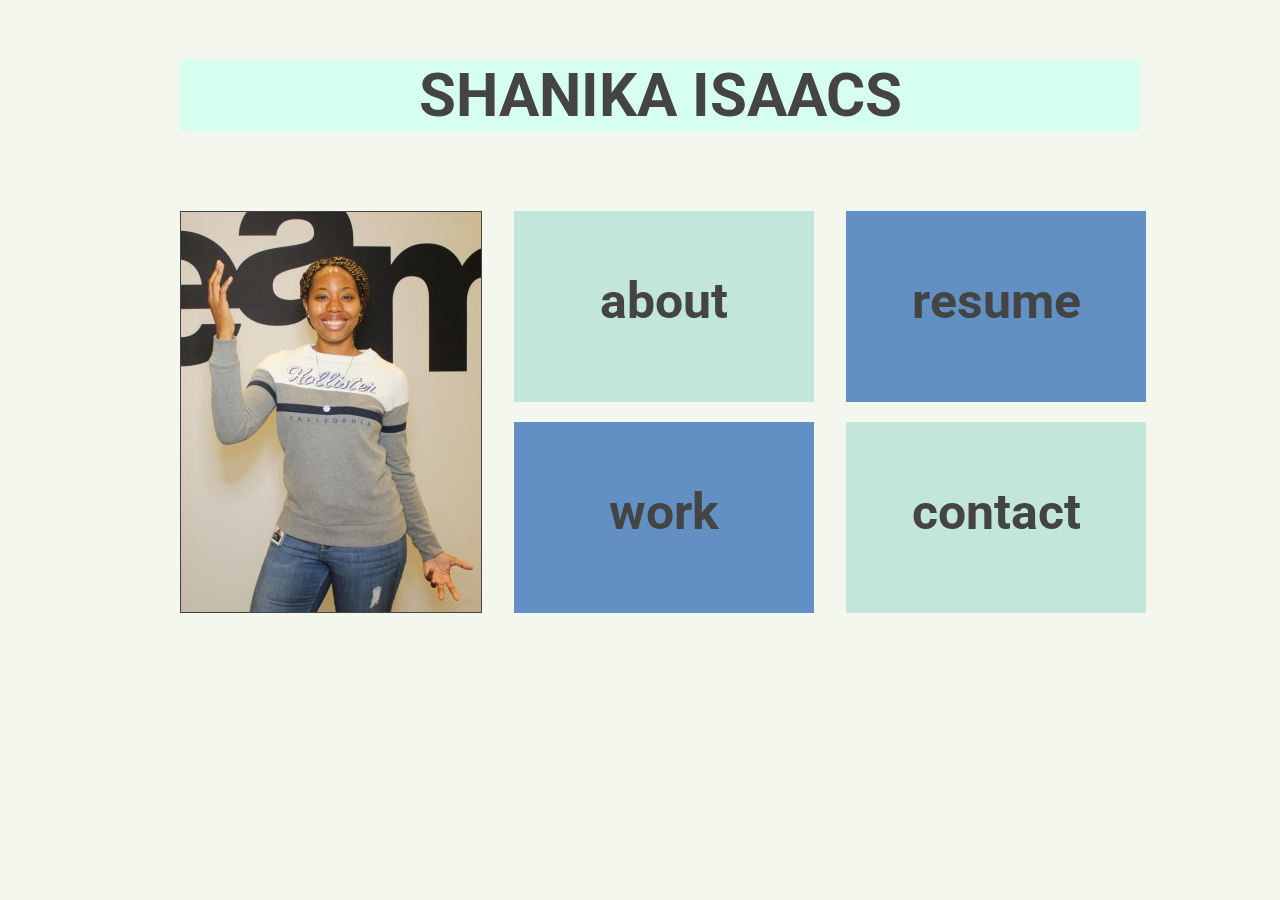
<file: index.html>
<!DOCTYPE html>
<html lang="en">
  <head>
    <meta charset="utf-8" />
    <title>Shanika Isaacs's Portfolio</title>
    <link href="css/style.css" rel="stylesheet" />
  </head>

  <body>
    <header>
      <h1><a class="headerhome"href=index.html>SHANIKA ISAACS</a></h1>
    </header>

    <main>
      <div class="samplegrid">
        <div class="imgbox1">
          <img src="images/page1.jpg" alt="Shanika's Photo" />
        </div>

        <section class="navBox">
          <div class="aboutbox2">
            <a href="about.html">about</a>
          </div>
          <div class="workbox2">
            <a href="work.html">work</a>
          </div>
        </section>

        <section class="navBox">
          <div class="resumebox3">
            <a href="resume.html">resume</a>
          </div>
          <div class="contactbox3">
            <a href="contact.html">contact</a>
          </div>
        </section>
      </div>
    </main>

    <footer>
    </footer>
  </body>
</html>
</file>
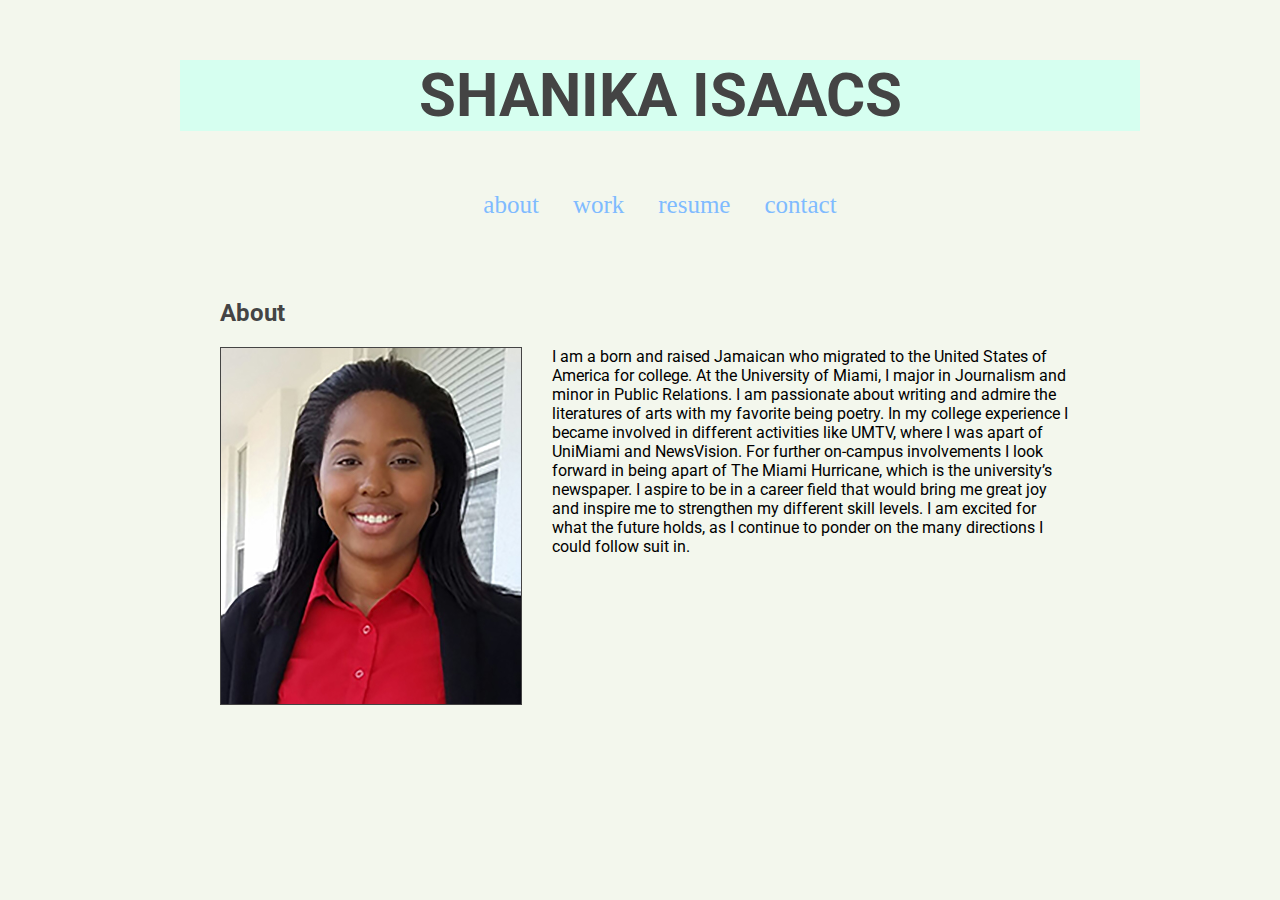
<file: about.html>
<!DOCTYPE html>
<html lang="en">
  <head>
    <meta charset="utf-8" />
    <title>Shanika Isaacs's Portfolio</title>
    <link href="css/style.css" rel="stylesheet" />
  </head>

  <body>
    <header>
      <h1><a class="headerhome"href=index.html>SHANIKA ISAACS</a></h1>
    </header>
    <nav>
      <a href="about.html">about</a>
      <a href="work.html">work</a>
      <a href="resume.html">resume</a>
      <a href="contact.html">contact</a>
    </nav>

    <main id="movemain">
      <section>
        <div class="imgfloat">
          <h2 id="aboutmove">About</h2>
          <img class="imgfloat" src="images/graduation1.jpg" alt="Shanika's Photo" />
          <p>I am a born and raised Jamaican who migrated to the United States of America for college. At the University of Miami, I major in Journalism and minor in Public Relations. I am passionate about writing and admire the literatures of arts with my favorite being poetry. In my college experience I became involved in different activities like UMTV, where I was apart of UniMiami and NewsVision. For further on-campus involvements I look forward in being apart of The Miami Hurricane, which is the university’s newspaper. I aspire to be in a career field that would bring me great joy and inspire me to strengthen my different skill levels. I am excited for what the future holds, as I continue to ponder on the many directions I could follow suit in.</p>
        </div>
      </section>
    </main>

    <footer>
    </footer>
  </body>
</html>
</file>
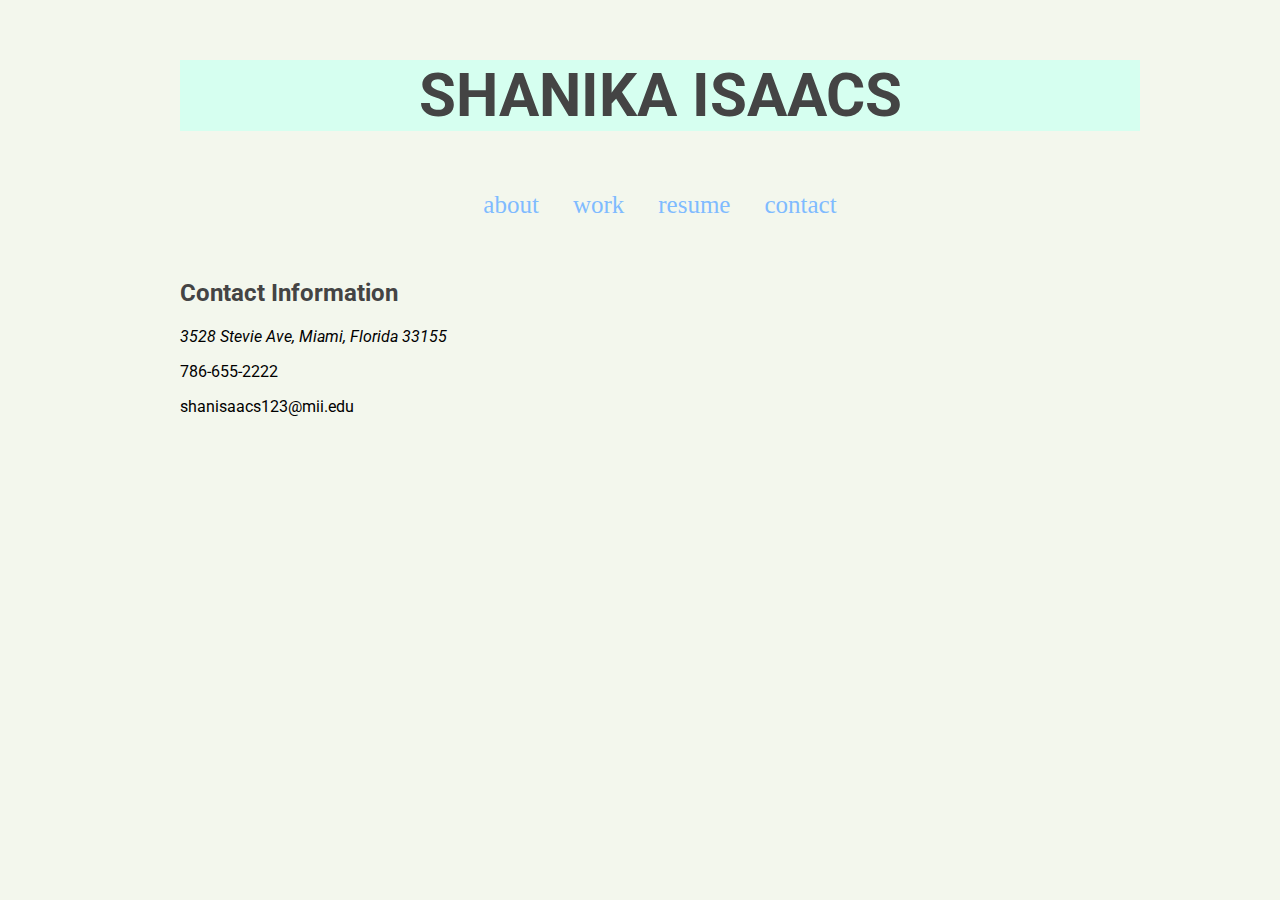
<file: contact.html>
<!DOCTYPE html>
<html lang="en">
  <head>
    <meta charset="utf-8" />
    <title>Shanika Isaacs's Portfolio</title>
    <link href="css/style.css" rel="stylesheet" />
  </head>

  <body>
    <header>
      <h1><a class="headerhome"href=index.html>SHANIKA ISAACS</a></h1>
    </header>
    <nav>
      <a href="about.html">about</a>
      <a href="work.html">work</a>
      <a href="resume.html">resume</a>
      <a href="contact.html">contact</a>
    </nav>

    <main>
      <h2 class="topspace">Contact Information</h2>
        <address>
          <p>3528 Stevie Ave, Miami, Florida 33155</p>
        </address>
          <p>786-655-2222</p>
          <p>shanisaacs123@mii.edu</p>
    </main>

    <footer>
    </footer>
  </body>
</html>
</file>
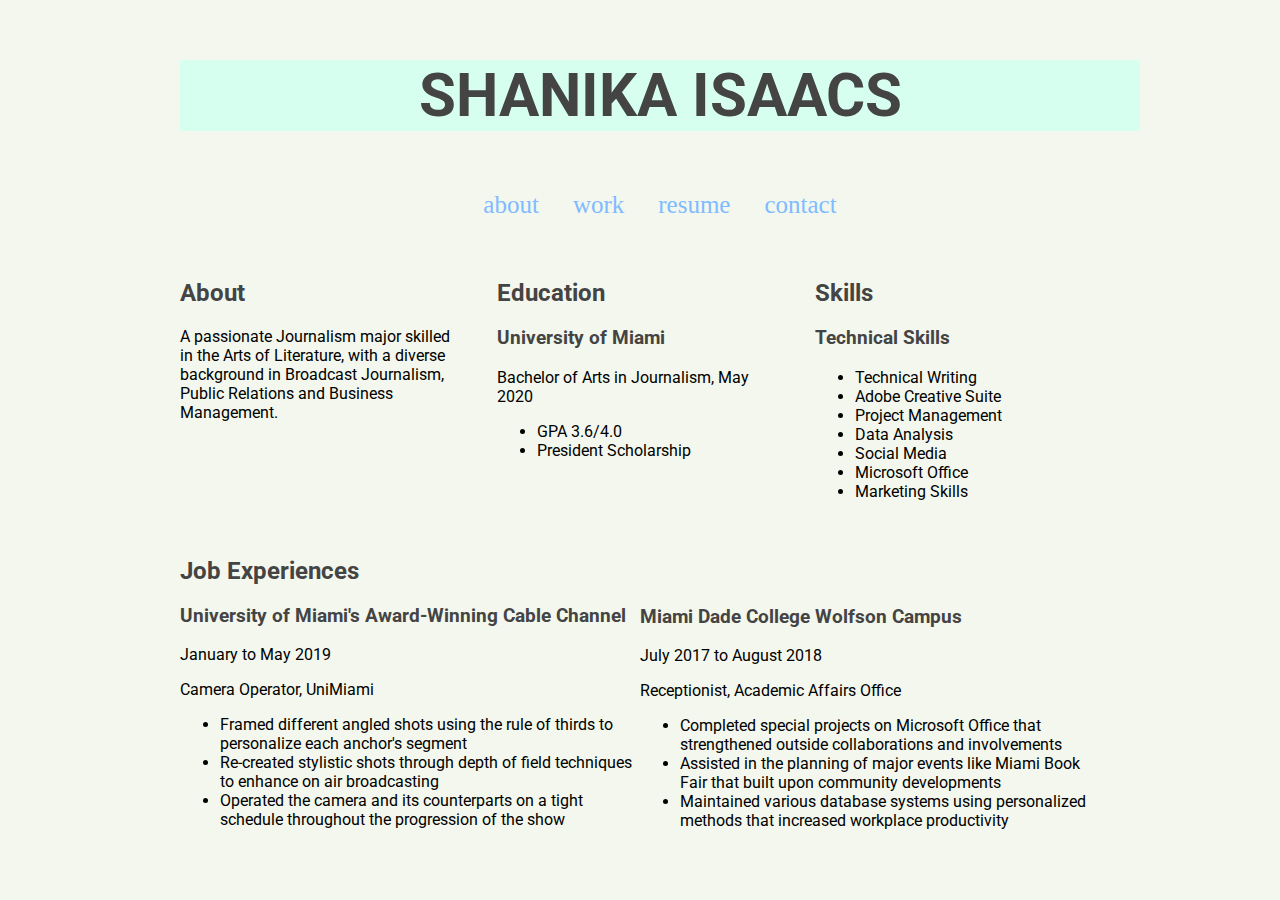
<file: resume.html>
<!DOCTYPE html>
<html lang="en">
  <head>
    <meta charset="utf-8" />
    <title>Resume, Shanika Isaacs</title>
    <link href="css/style.css" rel="stylesheet" />
  </head>

  <body>
    <header>
      <h1><a class="headerhome"href=index.html>SHANIKA ISAACS</a></h1>
    </header>
    <nav>
      <a href="about.html">about</a>
      <a href="work.html">work</a>
      <a href="resume.html">resume</a>
      <a href="contact.html">contact</a>
    </nav>

    <main>
      <section class="resumegrid">
        <div class="resumegrid1">
          <h2>About</h2>
          <p>A passionate Journalism major skilled in the Arts of Literature, with a diverse background in Broadcast Journalism, Public Relations and Business Management.</p>
        </div>

        <div class="resumegrid2">
          <h2>Education</h2>
          <article>
            <h3>University of Miami</h3>
            <p>Bachelor of Arts in Journalism, May 2020</p>
            <ul>
              <li>GPA 3.6/4.0</li>
              <li>President Scholarship</li>
            </ul>
          </article>
        </div>

        <div class="resumegrid5">
          <h2>Skills</h2>
            <h3>Technical Skills</h3>
            <ul>
              <li>Technical Writing</li>
              <li>Adobe Creative Suite</li>
              <li>Project Management</li>
              <li>Data Analysis</li>
              <li>Social Media</li>
              <li>Microsoft Office</li>
              <li>Marketing Skills</li>
            </ul>
        </div>
      </section>

      <section class="resumegridEX">
        <div class="resumegrid3">
          <h2>Job Experiences</h2>
          <article>
            <h3>University of Miami's Award-Winning Cable Channel</h3>
            <p>January to May 2019</p>
            <p>Camera Operator, UniMiami</p>
            <ul>
              <li>Framed different angled shots using the rule of thirds to personalize each anchor's segment</li>
              <li>Re-created stylistic shots through depth of field techniques to enhance on air broadcasting</li>
              <li>Operated the camera and its counterparts on a tight schedule throughout the progression of the show</li>
            </ul>
          </article>
        </div>

        <div class="resumegrid4">
          <article>
            <h3>Miami Dade College Wolfson Campus</h3>
            <p>July 2017 to August 2018</p>
            <p>Receptionist, Academic Affairs Office</p>
            <ul>
              <li>Completed special projects on Microsoft Office that strengthened outside collaborations and involvements</li>
              <li>Assisted in the planning of major events like Miami Book Fair that built upon community developments</li>
              <li>Maintained various database systems using personalized methods that increased workplace productivity</li>
            </ul>
          </article>
        </div>
      </section>
    </main>

    <footer>
    </footer>
  </body>
</html>
</file>
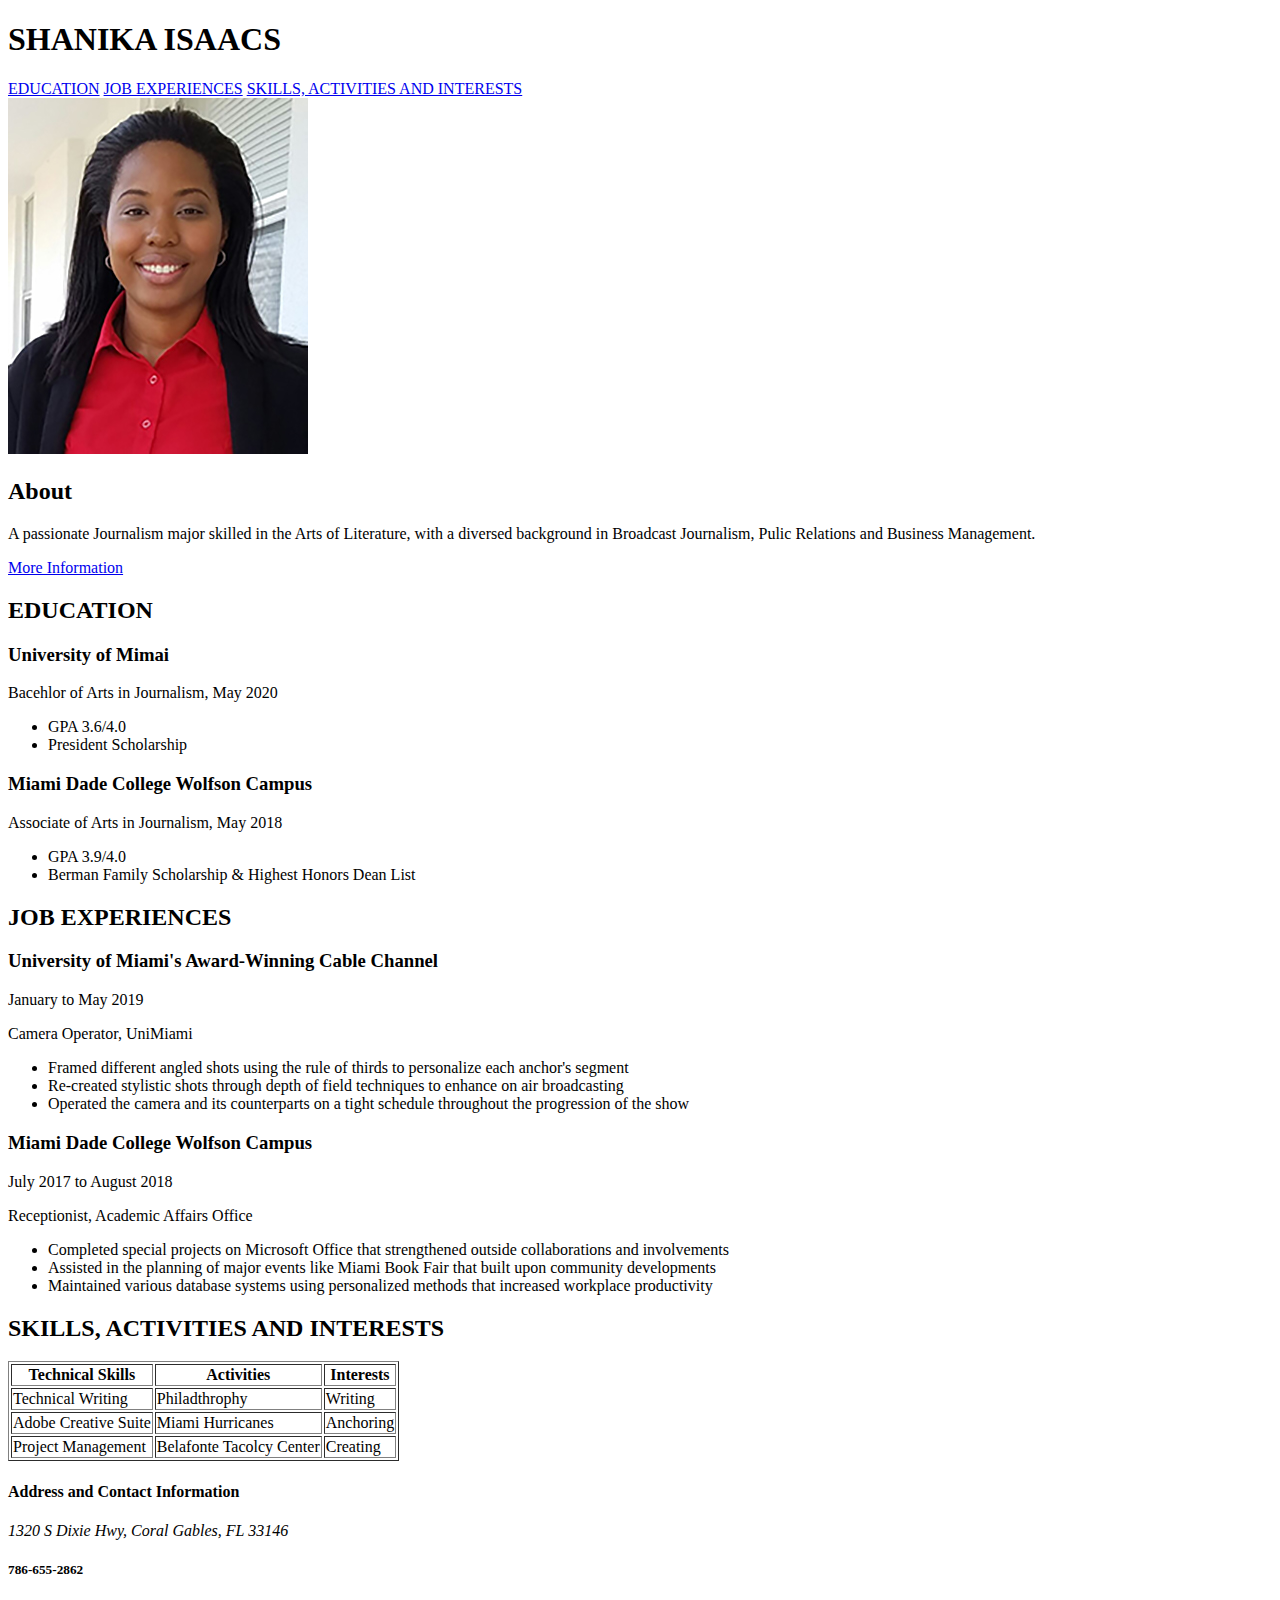
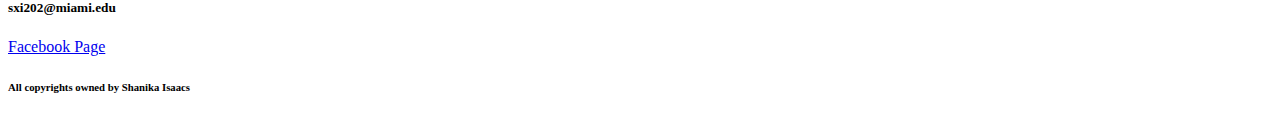
<file: resume.html.html>
<!DOCTYPE html>
  <html>
    <head>
      <title>Resume, Shanika Isaacs</title>
        <meta charset="utf-8">
        <meta name="author" content="Shanika Isaacs">
        <meta name="description" content="Resume html">
        <meta name="keywords" content="Assignment, resume">
    </head>
    <body>
      <header>
        <h1>SHANIKA ISAACS</h1>
      </header>
      <nav>
      <a href="#education">EDUCATION</a>
      <a href="#jobexperiences">JOB EXPERIENCES</a>
      <a href="#sai">SKILLS, ACTIVITIES AND INTERESTS</a>
      </nav>
      <img src="resumeimg.jpg" alt="Resume Photo" />
      <img
      <main>
        <section>
          <article>
          <h2>About</h2>
          <p>A passionate Journalism major skilled in the Arts of Literature, with a diversed background in Broadcast Journalism, Pulic Relations and Business Management.</p>
          <a id="link" href="https://www.linkedin.com/in/shanika-isaacs-30029016a/">More Information</a>
          </article>
        </section>

        <section id="education">
          <h2>EDUCATION</h2>
          <h3>University of Mimai</h3>
          <p>Bacehlor of Arts in Journalism, May 2020</p>
          <ul>
            <li>GPA 3.6/4.0</li>
            <li>President Scholarship</li>
          </ul>
        </section>

        <section>
          <h3>Miami Dade College Wolfson Campus</h3>
          <p>Associate of Arts in Journalism, May 2018</p>
          <ul>
            <li>GPA 3.9/4.0</li>
            <li>Berman Family Scholarship & Highest Honors Dean List</li>
          </ul>
        </section>

        <section id="jobexperiences">
          <h2>JOB EXPERIENCES</h2>
          <h3>University of Miami's Award-Winning Cable Channel</h3>
          <p>January to May 2019</p>
          <p>Camera Operator, UniMiami</p>
          <ul>
            <li>Framed different angled shots using the rule of thirds to personalize each anchor's segment</li>
            <li>Re-created stylistic shots through depth of field techniques to enhance on air broadcasting</li>
            <li>Operated the camera and its counterparts on a tight schedule throughout the progression of the show</li>
          </ul>
        </section>

        <section>
          <h3>Miami Dade College Wolfson Campus</h3>
          <p>July 2017 to August 2018</p>
          <p>Receptionist, Academic Affairs Office</p>
          <ul>
            <li>Completed special projects on Microsoft Office that strengthened outside collaborations and involvements</li>
            <li>Assisted in the planning of major events like Miami Book Fair that built upon community developments</li>
            <li>Maintained various database systems using personalized methods that increased workplace productivity</li>
          </ul>
        </section>

        <section id="sai">
          <h2>SKILLS, ACTIVITIES AND INTERESTS</h2>

          <table border="1">
            <tr>
              <th>Technical Skills</th>
              <th>Activities</th>
              <th>Interests</th>
            </tr>

            <tr>
              <td>Technical Writing</td>
              <td>Philadthrophy</td>
              <td>Writing</td>
            </tr>

            <tr>
              <td>Adobe Creative Suite</td>
              <td>Miami Hurricanes</td>
              <td>Anchoring</td>
            </tr>

            <tr>
              <td>Project Management</td>
              <td>Belafonte Tacolcy Center</td>
              <td>Creating</td>
            </tr>
          </table>

        <footer>
          <h4>Address and Contact Information</h4>
          <address>1320 S Dixie Hwy, Coral Gables, FL 33146</address>
          <h5>786-655-2862</h5>
          <h5>sxi202@miami.edu</h5>
          <a href="https://www.facebook.com/shanika.isaacs">Facebook Page</a>
          <h6>All copyrights owned by Shanika Isaacs</h6>
        </footer>
      </main>
    </body>
  </html>
</file>
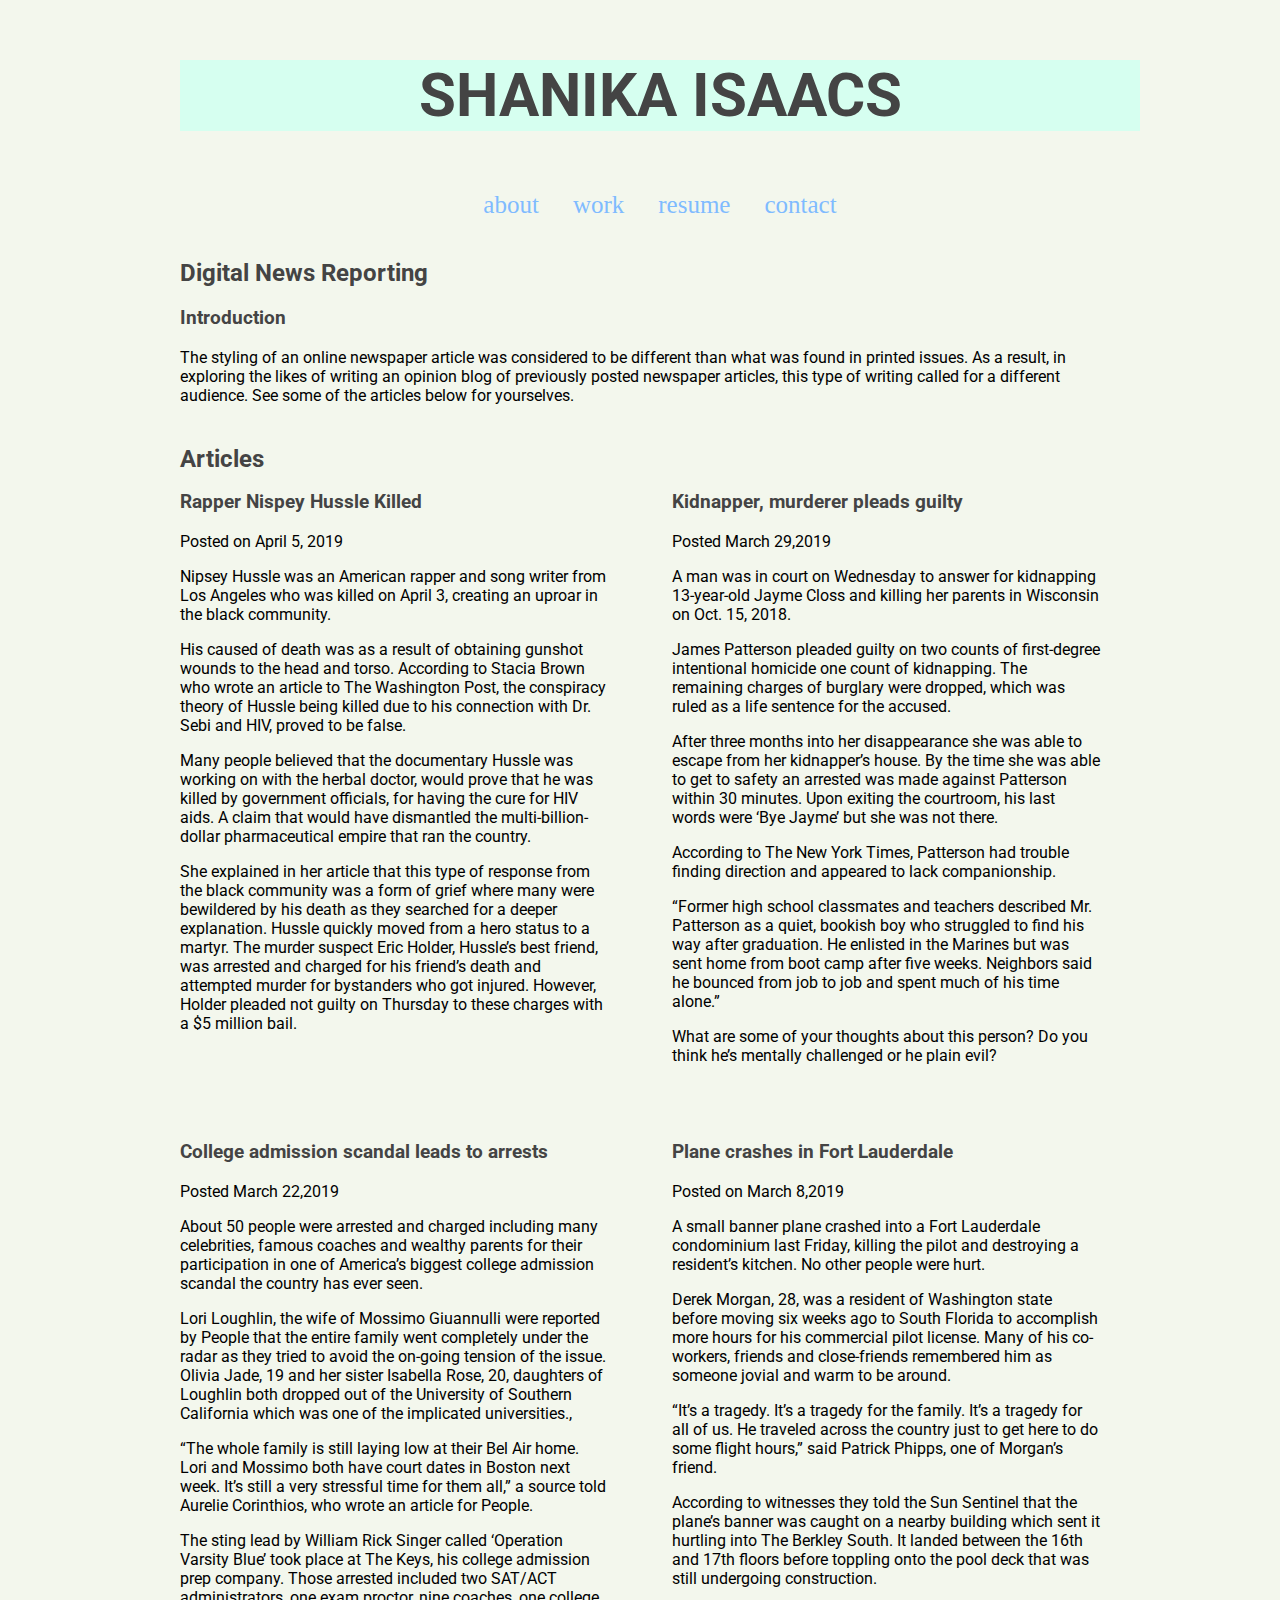
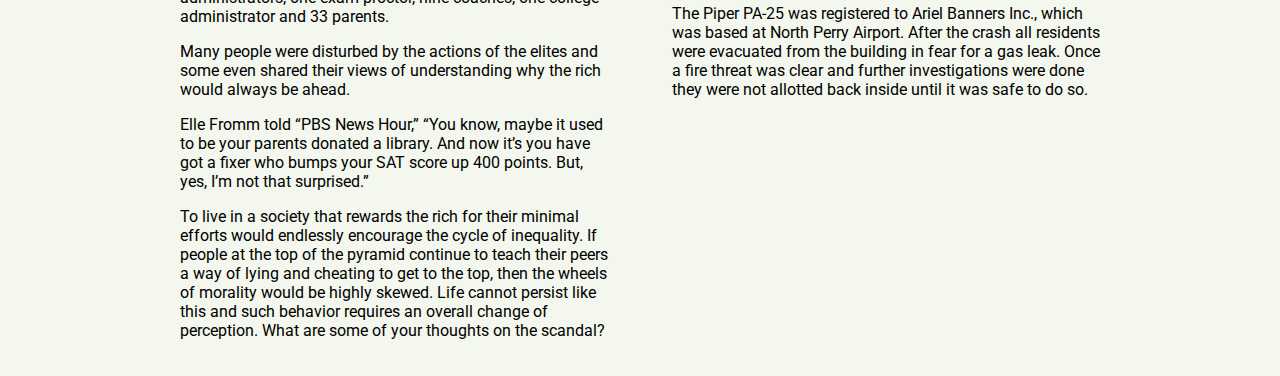
<file: work.html>
<!DOCTYPE html>
<html lang="en">
  <head>
    <meta charset="utf-8" />
    <title>Shanika Isaacs's Portfolio</title>
    <link href="css/style.css" rel="stylesheet" />
  </head>

  <body>
    <header>
      <h1><a class="headerhome"href=index.html>SHANIKA ISAACS</a></h1>
    </header>
    <nav>
      <a href="about.html">about</a>
      <a href="work.html">work</a>
      <a href="resume.html">resume</a>
      <a href="contact.html">contact</a>
    </nav>

    <main>
      <section>
        <h2>Digital News Reporting</h2>
          <article>
            <h3>Introduction</h3>
            <p>The styling of an online newspaper article was considered to be different than what was found in printed issues. As a result, in exploring the likes of writing an opinion blog of previously posted newspaper articles, this type of writing called for a different audience. See some of the articles below for yourselves.</p>
          </article>
      </section>

        <h2 class="headerSpace">Articles</h2>

      <section class="workgrid">
        <article>
          <h3>Rapper Nispey Hussle Killed</h3>
          <p>Posted on April 5, 2019</p>
          <p>Nipsey Hussle was an American rapper and song writer from Los Angeles who   was killed on April 3, creating an uproar in the black community.</p>

          <p>His caused of death was as a result of obtaining gunshot wounds to the head and torso. According to Stacia Brown who wrote an article to The Washington Post, the conspiracy theory of Hussle being killed due to his connection with Dr. Sebi and HIV, proved to be false.</p>

          <p>Many people believed that the documentary Hussle was working on with the herbal doctor, would prove that he was killed by government officials, for having the cure for HIV aids. A claim that would have dismantled the multi-billion-dollar pharmaceutical empire that ran the country.</p>

          <p>She explained in her article that this type of response from the black community was a form of grief where many were bewildered by his death as they searched for a deeper explanation. Hussle quickly moved from a hero status to a martyr. The murder suspect Eric Holder, Hussle’s best friend, was arrested and charged for his friend’s death and attempted murder for bystanders who got injured. However, Holder pleaded not guilty on Thursday to these charges with a $5 million bail.</p>
        </article>

        <article>
          <h3>Kidnapper, murderer pleads guilty</h3>
          <p>Posted March 29,2019</p>
          <p>A man was in court on Wednesday to answer for kidnapping 13-year-old Jayme Closs and killing her parents in Wisconsin on Oct. 15, 2018.</p>

          <p>James Patterson pleaded guilty on two counts of first-degree intentional homicide one count of kidnapping. The remaining charges of burglary were dropped, which was ruled as a life sentence for the accused.</p>

          <p>After three months into her disappearance she was able to escape from her kidnapper’s house. By the time she was able to get to safety an arrested was made against Patterson within 30 minutes. Upon exiting the courtroom, his last words were ‘Bye Jayme’ but she was not there.</p>

          <p>According to The New York Times, Patterson had trouble finding direction and appeared to lack companionship.</p>

          <p>“Former high school classmates and teachers described Mr. Patterson as a quiet, bookish boy who struggled to find his way after graduation. He enlisted in the Marines but was sent home from boot camp after five weeks. Neighbors said he bounced from job to job and spent much of his time alone.”</p>

          <p>What are some of your thoughts about this person? Do you think he’s mentally challenged or he plain evil?</p>
        </article>

        <article>
          <h3>College admission scandal leads to arrests</h3>
          <p>Posted March 22,2019</p>
          <p>About 50 people were arrested and charged including many celebrities, famous coaches and wealthy parents for their participation in one of America’s biggest college admission scandal the country has ever seen.</p>

          <p>Lori Loughlin, the wife of Mossimo Giuannulli were reported by People that the entire family went completely under the radar as they tried to avoid the on-going tension of the issue. Olivia Jade, 19 and her sister Isabella Rose, 20, daughters of Loughlin both dropped out of the University of Southern California which was one of the implicated universities.,</p>

          <p>“The whole family is still laying low at their Bel Air home. Lori and Mossimo both have court dates in Boston next week. It’s still a very stressful time for them all,” a source told Aurelie Corinthios, who wrote an article for People.</p>

          <p>The sting lead by William Rick Singer called ‘Operation Varsity Blue’ took place at The Keys, his college admission prep company. Those arrested included two SAT/ACT administrators, one exam proctor, nine coaches, one college administrator and 33 parents.<p>

          <p>Many people were disturbed by the actions of the elites and some even shared their views of understanding why the rich would always be ahead.</p>

          <p>Elle Fromm told “PBS News Hour,” “You know, maybe it used to be your parents donated a library. And now it’s you have got a fixer who bumps your SAT score up 400 points. But, yes, I’m not that surprised.”</p>

          <p>To live in a society that rewards the rich for their minimal efforts would endlessly encourage the cycle of inequality. If people at the top of the pyramid continue to teach their peers a way of lying and cheating to get to the top, then the wheels of morality would be highly skewed. Life cannot persist like this and such behavior requires an overall change of perception. What are some of your thoughts on the scandal?</p>
        </article>

        <article>
          <h3>Plane crashes in Fort Lauderdale</h3>
          <p>Posted on March 8,2019</p>
          <p>A small banner plane crashed into a Fort Lauderdale condominium last Friday, killing the pilot and destroying a resident’s kitchen. No other people were hurt.</p>

          <p>Derek Morgan, 28, was a resident of Washington state before moving six weeks ago to South Florida to accomplish more hours for his commercial pilot license. Many of his co-workers, friends and close-friends remembered him as someone jovial and warm to be around.</p>

          <p>“It’s a tragedy. It’s a tragedy for the family. It’s a tragedy for all of us. He traveled across the country just to get here to do some flight hours,” said Patrick Phipps, one of Morgan’s friend.</p>

          <p>According to witnesses they told the Sun Sentinel that the plane’s banner was caught on a nearby building which sent it hurtling into The Berkley South. It landed between the 16th and 17th floors before toppling onto the pool deck that was still undergoing construction.</p>

          <p>The Piper PA-25 was registered to Ariel Banners Inc., which was based at North Perry Airport. After the crash all residents were evacuated from the building in fear for a gas leak. Once a fire threat was clear and further investigations were done they were not allotted back inside until it was safe to do so.</p>
        </article>
      </section>
    </main>

    <footer>
    </footer>
  </body>
</html>
</file>
<file: css/style.css>
@import url('https://fonts.googleapis.com/css?family=Roboto:400,700&display=swap');

  html {
    background-color: rgb(243, 247, 237);
  }

  body {
    margin: auto;
    width: 960px;
    height: auto;
  }

  header {
    padding: 20px;
    font-size: 30px;
  }

  h1 {
    text-align: center;
    font-family: 'Roboto';
    font-weight: 700;
    background-color: rgb(214, 255,240);
    color: rgb(68, 68, 68);
    width: 960px;
  }

  h2 {
    color: rgb(68, 68, 68);
  }

  h3 {
    color: rgb(68, 68,68);
  }

  img {
    border: 1.5px solid rgb(68, 68, 68);
  }

  .navBox div {
    width: 300px;
    height: 130px;
    text-align: center;
    padding-top: 61px;
  }

  .navBox div a {
    text-decoration: none;
    color: rgb(68, 68, 68);
    vertical-align: middle;
    font-size: 50px;
    font-weight: bold;
  }

  nav {
    width: 960px;
    margin: 0 auto;
    text-align: center;
    padding-left: 30px;
  }

  nav a {
    list-style: none;
    display: inline;
    margin-right: 20px;
    padding: 5px;

    font-family: 'sans-serif';
    font-weight: 400px;
    font-size: 25px;
    color: rgb(127, 187, 255);
    text-decoration: none;
  }

  main {
    padding: 20px;
    font-family: 'Roboto';
    font-weight: 400px;
  }

  .samplegrid {
    display: grid;
    grid-template-rows: 1fr;
    grid-template-columns: 1fr 1fr 1fr;
    grid-column-gap: 2em;
  }

 .contactbox3 {
   margin-top: 20px;
   background-color: rgb(194, 231, 218);
  }
  .contactbox3:hover {
    background-color: rgb(214, 255, 240);
   }

  .workbox2 {
    margin-top: 20px;
    background-color: rgb(98, 144, 195);
  }

  .workbox2:hover {
    background-color: rgb(127, 187, 255);
  }

  .aboutbox2 {
    background-color: rgb(194, 231, 218);
   }

   .aboutbox2:hover {
     background-color: rgb(214, 255, 240);
   }

   .resumebox3 {
     background-color: rgb(98, 144, 195);
   }

   .resumebox3:hover {
     background-color: rgb(127, 187, 255);
   }

  .imgfloat {
    float: left;
    margin-right: 30px;
    margin-left: 20px;
  }

  .workgrid {
    display: grid;
    grid-template-rows: 650px 1fr;
    grid-template-columns: 1fr 1fr;
    grid-column-gap: 4em;
    margin-top: -20px;
  }

  .topspace {
    padding-top: 20px;
  }

  .resumegrid {
    display: grid;
    grid-template-rows: 1fr;
    grid-template-columns: 1fr 1fr 1fr;
    grid-gap: 2em;
    grid-auto-rows: minmax(100px, auto);
    padding-top: 20px;
  }

  .resumegridEX {
    display: grid;
    grid-template-rows: 1fr;
    grid-template-columns: 1fr 1fr;
    padding-top: 20px;
  }

  .resumegrid1 {
    grid-column: 1;
  }

  .resumegrid2 {
    grid-column: 2;
  }

  .resumegrid5 {
    grid-column: 3;
  }

  .resumegrid3 {
    grid-row: 2;
  }

  .resumegrid4 {
    grid-row: 2;
    padding-top: 50px;
  }

  .headerSpace {
    padding-top: 20px;
  }

  .headerhome {
    text-decoration: none;
    color: rgb(68, 68, 68);
  }

  #movemain {
    padding-top: 60px;
    padding-bottom: 50px;
    height: 400px;
  }

  #aboutmove {
    padding-left: 20px;
  }
</file>
